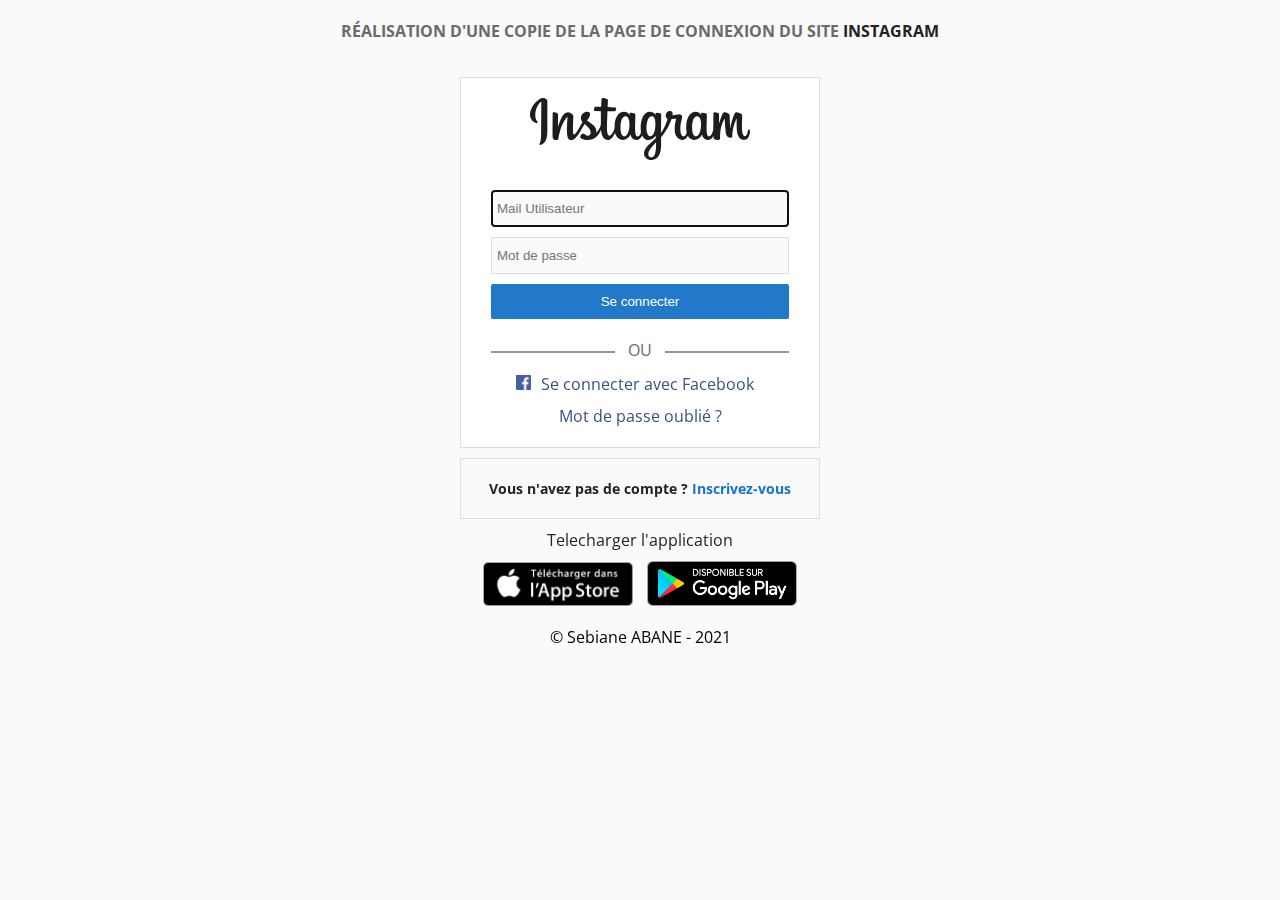
<file: index.html>
<!DOCTYPE html>
<html lang="fr">
<head>
    <meta charset="UTF-8">
    <meta http-equiv="X-UA-Compatible" content="IE=edge">
    <meta name="viewport" content="width=device-width, initial-scale=1.0">
    <title>Instagram</title>
    <link rel="stylesheet" href="./css/style.css">
    <meta name="description" content="Instagram_Connexion">
    <link rel="icon" type="image/png" sizes="32x32" href="./asset/Instagram_icon-icons.com_66804.png">
</head>
<body>
    <header>
        <h1>Réalisation d'une copie de la page de connexion du site <span class="insta">Instagram</span></h1>
    </header>
        <main>
            <div class="form" role="form">
                <img src="./svg/logo_instagram.svg" alt="Instagram" class="insta">
                    <p></p>
                    <form action="accueil.html" method="get">
                        <input type="email" name="email" aria-labelledby="email"  id="email" placeholder="Mail Utilisateur" aria-required="true" autofocus required>

                        <input type="password" name="password" aria-labelledby="password" id="password" placeholder="Mot de passe" aria-required="true" required>

                        <input type="submit" aria-label="envoyer" value="Se connecter">
                    </form>
                        <p class="ou">OU</p>
                    <hr>
                    <ul>
                        <li class="fa"><a href="#"><img src="./asset/Facebook.png" alt="Facebook">Se connecter avec Facebook</a></li>
                        <li><a href="#">Mot de passe oublié ?</a></li>
                    </ul>
            </div>
            <section>
                <h2>Vous n'avez pas de compte ? <a href="#">Inscrivez-vous</a></h2>
                <ul class="fin">
                    
                    <li><a href="#">Telecharger l'application</a></li>
                    <li>
                        <a href="#"><img src="./asset/appleStore.png" alt="appstore"></a>
                        <a href="#"><img src="./asset/googlePlay.png" alt="playstore"></a>
                    </li>
                </ul>
            </section>
        </main>
    <footer>
        <p>&copy; Sebiane ABANE - 2021</p>
    </footer>
    <script src="./js/app.js"></script>
</body>
</html>
</file>
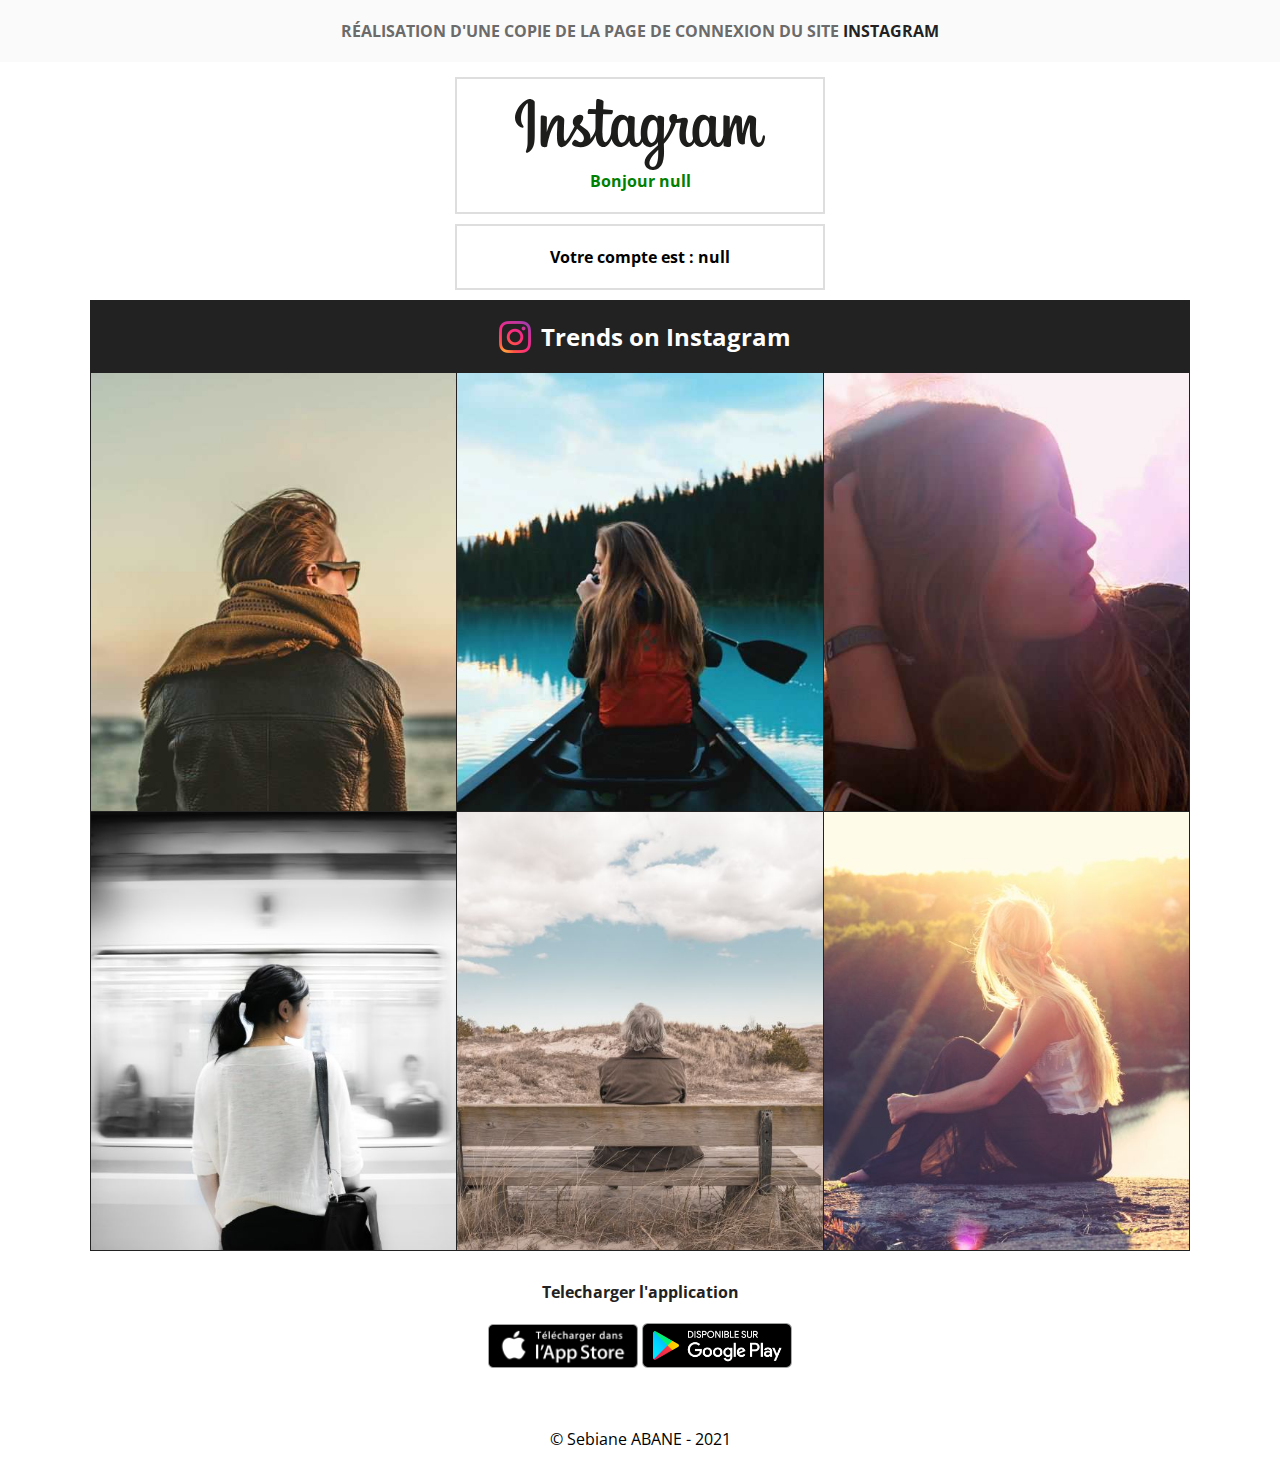
<file: accueil.html>
<!DOCTYPE html>
<html lang="fr">
<head>
    <meta charset="UTF-8">
    <meta http-equiv="X-UA-Compatible" content="IE=edge">
    <meta name="viewport" content="width=device-width, initial-scale=1.0">
    <title>Instagram</title>
    <link rel="stylesheet" href="./css/accueil.css">
    <meta name="description" content="Instagram_Accueil">
    <link rel="icon" type="image/png" sizes="32x32" href="./asset/Instagram_icon-icons.com_66804.png">
</head>
<body>
    <header>
        <h1>Réalisation d'une copie de la page de connexion du site <span class="insta">Instagram</span></h1>
    </header>
    <main>
        <section>
            <img src="./svg/logo_instagram.svg" alt="Instagram">
            <h2>Bonjour </h2>
        </section>
        <section>
            <h2>Votre compte est :</h2>
        </section>
        <figure>
            <figcaption>
                <h2><img src="./asset/Instagram_icon-icons.com_66804.png" alt="Instagram">Trends on Instagram</h2>
            </figcaption>
            <ul>
                <li><img src="./asset/boy.jpg" alt="boy"></li>
                <li><img src="./asset/girl.jpg" alt="girl"></li>
                <li><img src="./asset/closegirl.jpg" alt="closegirl"></li>
                <li><img src="./asset/girl_train.jpg" alt="girltrain"></li>
                <li><img src="./asset/man_bench.jpg" alt="manbench"></li>
                <li><img src="./asset/girl_mountain.jpg" alt="girlmoutain"></li>
            </ul>
        </figure>
        <section class="store">
            <h2><a href="#">Telecharger l'application</a></h2>
            <ul>
                <li>
                    <a href="#"><img src="./asset/appleStore.png" alt="appstore"></a>
                    <a href="#"><img src="./asset/googlePlay.png" alt="playstor"></a>
                </li>
            </ul>
        </section>
    </main>
    <footer>
        <p>&copy; Sebiane ABANE - 2021</p>
    </footer>
    <script src="./js/appAccueil.js"></script>
</body>
</html>
</file>
<file: css/style.css>
/* reset css */
@import url('https://fonts.googleapis.com/css2?family=Open+Sans:wght@300;400;500;600;700;800&display=swap');
html{
    font-size: 62.5%;
    scroll-behavior: smooth;
}
body{
    font: 1.6rem 'Open Sans', sans-serif;
    margin: 0;
    background-color: #fafafa;
}
h1,h2,h3,h4,h5,h6,p,figure,ul,ol{
    margin: 0;
    padding: 0;
    list-style: none;
}
a{
    color: #222;
    text-decoration: none;
}
*{
    box-sizing: border-box;
}
button{
    padding: 0;
    border: 0;
    background-color: transparent;
}

/* header */

header{
    padding: 2rem;
    text-align: center;
    background-color: #fafafa;
}
header h1{
    text-transform: uppercase;
    font-size: 1.6rem;
    color: #6b6b6b;
}
header h1 .insta{
    color: #222;
}

/*main*/

main{
    padding : 0.5rem;
    max-width: 37rem;
    margin: 0 auto;
}
.form{
    display: block;
    margin: 1rem auto;
    background-color: #fff;
    border: solid 0.1rem #dedede;
    padding: 2rem 3rem;
}
/*alert*/
.error{
    display: block;
    color: #B30000;
    text-align: center;
    width: 100%;
}
.success{
    display: block;
    color: rgb(0, 117, 0);
    text-align: center;
    width: 100%;
}
.form .insta{
    display: block;
    max-width: 22rem;
    margin: 0 auto;
    padding-bottom: 2rem;
}
section{
    margin: 1rem auto;
    max-width: 37rem;
}

.form ul li{
    text-align: center;
    padding-top: 2rem;
}
.form ul li:last-child{
    padding-top: 1rem;
}

.form form input{
    width: 100%;
    height: auto;
    border: solid 0.1rem #dedede;
    border-radius: 0.1rem;
    background-color: #fafafa;
    padding: 1rem 0.5rem;
    margin: 1rem auto;
}
.form form input:nth-child(3){
    background-color: #2279ca;
    border: none;
    border-radius: 0.2rem;
    color: #fff;
    cursor: pointer;
}
form *{
    display: block;
    width: 100%;
    margin: 1rem auto;
    padding: 1rem;
}
html body main div.form ul li a{
    color: #385185;
}
section h2 a{
    color: #1674cc;
}
section h2{
    text-align: center;
    width: 100%;
    font-size: 1.4rem;
    margin: 0 auto;
    padding: 2rem;
    border: solid 0.1rem #dedede;
    color: #222;
}
section .fin li{
    margin: 1rem auto;
    text-align: center;
    display: block;
}
section .fin li a img{
    max-width: 15rem;
    margin: 0 auto;
}
section .fin li a{
    text-align: center;
    margin: .5rem;
}
.form ul .fa img{
    width: 1.5rem;
    transform: translateX(-1rem);
}
.form ul .fa a{
    color: #385185;
}
.form .ou{
    text-align: center;
    transform: translateY(1rem);
    background-color: #fff;
    width: 5rem;
    color: #6b6b6b;
    margin: 0rem auto;
}
.form  hr{
    width: 100%;
    border: solid 0.1rem #959595;
    margin: 0 auto;
}
section a{
    text-align: center;
}
section  .inst{
    width: 55%;
    display: block;
    margin: 0 auto;
}


/*footer*/
footer p{
    text-align: center;
}

@media screen and (max-width: 70rem) {
    main{
        margin: 0 auto;
    }
    section .fin li a img{
        max-width: 13rem;
        margin: 0 auto;
    }
}
</file>
<file: css/accueil.css>
/* reset css */
@import url('https://fonts.googleapis.com/css2?family=Open+Sans:wght@300;400;500;600;700;800&display=swap');
html{
    font-size: 62.5%;
    scroll-behavior: smooth;
}
body{
    font-size: 1.6rem;
    font-family: 'Open Sans', sans-serif;
    margin: 0; 
}
h1,h2,h3,h4,h5,h6,p,figure,ul,ol{
    margin: 0;
    padding: 0;
    list-style: none;
}
a{
    color: #222;
    text-decoration: none;
}
*{
    box-sizing: border-box;
}
button{
    padding: 0;
    border: 0;
    background-color: transparent;
}

/* header */

header{
    padding: 2rem;
    text-align: center;
    background-color: #fafafa;
}
header h1{
    text-transform: uppercase;
    font-size: 1.6rem;
    color: #6b6b6b;
}
header h1 .insta{
    color: #222;
}

/*main*/

main{
    padding : .5rem;
}
section{
    display: block;
    margin: 1rem auto;
    padding: 2rem;
    max-width: 37rem;
    background-color: #fff;
    border: solid 0.2rem #dedede;
}
section h2{
    text-align: center;
    font-size: 1.6rem;
}
section img{
    display: block;
    margin: 0rem auto;
    max-width: 25rem;
}

section ul li{
    text-align: center;
    padding-top: 2rem;
}
/*Image*/
figure{
    display: block;
    margin: 0rem auto;
    max-width: 110rem; 
    border: solid .1rem #222;
    background-color: #222;
}
figure figcaption h2{
    display: flex;
    margin: 0 auto;
    justify-content: center;
    align-items: center;
    padding: 1rem;
}
figure figcaption img{
    max-width: 6rem;
    padding: 1rem;
}
figure ul{
    display: grid;
    grid-template-columns: repeat(3, 1fr);
    grid-gap: .1rem;
}
figure ul li img{
    max-width: 100%;    
    display: block;

}
figure figcaption h2{
    color: #fff;
}
section p{
    text-align: center;
    transform: translateY(1rem);
    background-color: #fff;
    width: 5rem;
    color: #959595;
    margin: 0rem auto;
}
.store{
    border: none;
}
.store ul li img{
    max-width: 15rem;
    display: inline;
}

footer{
    max-width: 100rem;
    margin: 0 auto;
    text-align: center;
}
footer p{
    text-align: center;
    margin: 2rem auto;
}
</file>
